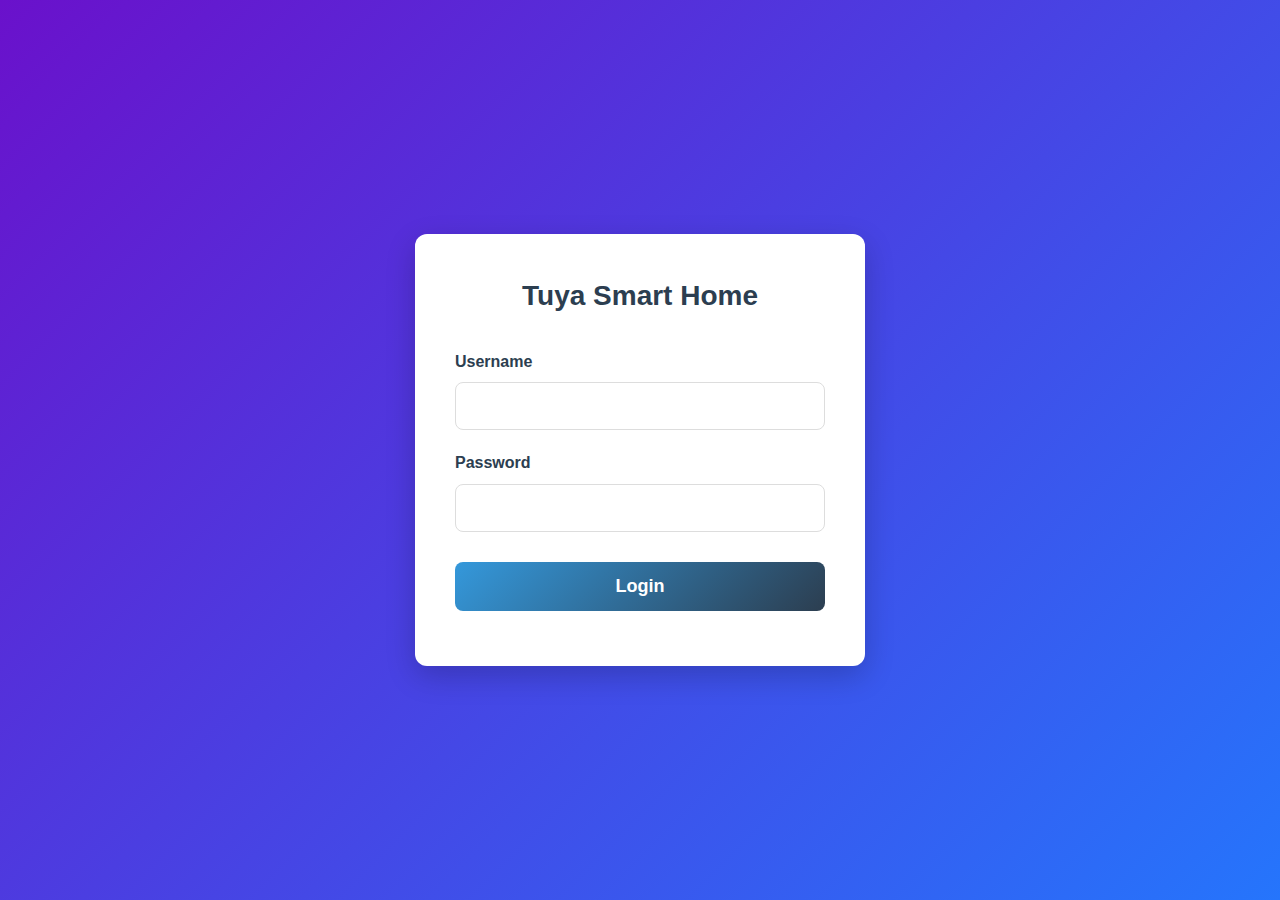
<file: templates/login.html>
<!DOCTYPE html>
<html lang="en">
<head>
    <meta charset="UTF-8">
    <meta name="viewport" content="width=device-width, initial-scale=1.0">
    <title>Tuya Login</title>
    <link rel="stylesheet" href="/static/style.css">
</head>
<body>
    <div class="login-container">
        <div class="login-card">
            <h1>Tuya Smart Home</h1>
            <form id="loginForm">
                <div class="form-group">
                    <label for="username">Username</label>
                    <input type="text" id="username" name="username" required>
                </div>
                <div class="form-group">
                    <label for="password">Password</label>
                    <input type="password" id="password" name="password" required>
                </div>
                <button type="submit" class="login-btn">Login</button>
                <div id="error" class="error"></div>
            </form>
        </div>
    </div>
    
    <script>
        document.getElementById('loginForm').addEventListener('submit', async (e) => {
            e.preventDefault();
            const username = document.getElementById('username').value;
            const password = document.getElementById('password').value;
            const errorElement = document.getElementById('error');
            
            try {
                const response = await fetch('/login', {
                    method: 'POST',
                    headers: { 'Content-Type': 'application/x-www-form-urlencoded' },
                    body: new URLSearchParams({ username, password })
                });
                
                const data = await response.json();
                if (data.success) {
                    window.location.href = data.redirect;
                } else {
                    errorElement.textContent = data.message || 'Login failed';
                }
            } catch (err) {
                errorElement.textContent = 'Network error. Please try again.';
            }
        });
    </script>
</body>
</html>
</file>
<file: static/style.css>
/* Global Styles */
* {
    margin: 0;
    padding: 0;
    box-sizing: border-box;
    font-family: 'Segoe UI', Tahoma, Geneva, Verdana, sans-serif;
}

body {
    background-color: #f5f7fa;
    color: #333;
    line-height: 1.6;
}

/* Login Page Styles */
.login-container {
    display: flex;
    justify-content: center;
    align-items: center;
    min-height: 100vh;
    background: linear-gradient(135deg, #6a11cb 0%, #2575fc 100%);
    padding: 20px;
}

.login-card {
    background: white;
    border-radius: 12px;
    box-shadow: 0 10px 30px rgba(0, 0, 0, 0.2);
    padding: 40px;
    width: 100%;
    max-width: 450px;
    text-align: center;
}

.login-card h1 {
    color: #2c3e50;
    margin-bottom: 30px;
    font-size: 28px;
}

.form-group {
    margin-bottom: 20px;
    text-align: left;
}

.form-group label {
    display: block;
    margin-bottom: 8px;
    font-weight: 600;
    color: #2c3e50;
}

.form-group input {
    width: 100%;
    padding: 14px;
    border: 1px solid #ddd;
    border-radius: 8px;
    font-size: 16px;
    transition: border-color 0.3s;
}

.form-group input:focus {
    border-color: #3498db;
    outline: none;
    box-shadow: 0 0 0 3px rgba(52, 152, 219, 0.2);
}

.login-btn {
    background: linear-gradient(135deg, #3498db, #2c3e50);
    color: white;
    border: none;
    border-radius: 8px;
    padding: 14px;
    width: 100%;
    font-size: 18px;
    font-weight: 600;
    cursor: pointer;
    transition: transform 0.2s, box-shadow 0.2s;
    margin-top: 10px;
}

.login-btn:hover {
    transform: translateY(-2px);
    box-shadow: 0 5px 15px rgba(0, 0, 0, 0.2);
}

.error {
    color: #e74c3c;
    margin-top: 15px;
    font-weight: 500;
}

/* Dashboard Styles */
.dashboard {
    max-width: 1400px;
    margin: 0 auto;
    padding: 20px;
}

.header {
    display: flex;
    justify-content: space-between;
    align-items: center;
    margin-bottom: 30px;
    padding: 20px;
    background: white;
    border-radius: 12px;
    box-shadow: 0 4px 12px rgba(0, 0, 0, 0.05);
}

.header h1 {
    color: #2c3e50;
    font-size: 28px;
}

.header i {
    margin-right: 10px;
    color: #3498db;
}

.header-right {
    display: flex;
    gap: 15px;
}

.refresh-btn, .logout-btn {
    display: flex;
    align-items: center;
    padding: 10px 20px;
    background: #3498db;
    color: white;
    border: none;
    border-radius: 8px;
    font-weight: 600;
    cursor: pointer;
    transition: background 0.3s;
}

.logout-btn {
    background: #e74c3c;
    text-decoration: none;
}

.refresh-btn:hover {
    background: #2980b9;
}

.logout-btn:hover {
    background: #c0392b;
}

/* Device Grid */
.device-grid {
    display: grid;
    grid-template-columns: repeat(auto-fill, minmax(320px, 1fr));
    gap: 25px;
    margin-top: 20px;
}

.device-card {
    background: white;
    border-radius: 12px;
    padding: 25px;
    box-shadow: 0 5px 15px rgba(0, 0, 0, 0.08);
    transition: transform 0.3s, box-shadow 0.3s;
    position: relative;
    overflow: hidden;
}

.device-card:hover {
    transform: translateY(-5px);
    box-shadow: 0 8px 25px rgba(0, 0, 0, 0.12);
}

.device-header {
    display: flex;
    justify-content: space-between;
    align-items: center;
    margin-bottom: 20px;
    padding-bottom: 15px;
    border-bottom: 1px solid #eee;
}

.device-header h3 {
    color: #2c3e50;
    font-size: 20px;
}

.device-actions {
    display: flex;
    align-items: center;
    gap: 15px;
}

/* Lock Button */
.lock-btn {
    width: 40px;
    height: 40px;
    border-radius: 50%;
    border: none;
    background: #e74c3c;
    color: white;
    cursor: pointer;
    display: flex;
    align-items: center;
    justify-content: center;
    font-size: 16px;
    transition: background 0.3s;
}

.lock-btn:hover {
    background: #c0392b;
}

/* Switch Styles */
.switch {
    position: relative;
    display: inline-block;
    width: 60px;
    height: 34px;
}

.switch input {
    opacity: 0;
    width: 0;
    height: 0;
}

.slider {
    position: absolute;
    cursor: pointer;
    top: 0;
    left: 0;
    right: 0;
    bottom: 0;
    background-color: #ccc;
    transition: .4s;
    border-radius: 34px;
}

.slider:before {
    position: absolute;
    content: "";
    height: 26px;
    width: 26px;
    left: 4px;
    bottom: 4px;
    background-color: white;
    transition: .4s;
    border-radius: 50%;
}

input:checked + .slider {
    background-color: #2ecc71;
}

input:checked + .slider:before {
    transform: translateX(26px);
}

input:disabled + .slider {
    background-color: #bdc3c7;
    cursor: not-allowed;
}

/* Device Info */
.device-info {
    margin-bottom: 15px;
}

.device-info p {
    margin-bottom: 8px;
    font-size: 14px;
    color: #7f8c8d;
}

.device-info i {
    margin-right: 8px;
    width: 20px;
    color: #3498db;
}

/* Lock Status */
.lock-status {
    padding: 10px;
    background: #f8f9fa;
    border-radius: 8px;
    font-size: 14px;
    font-weight: 500;
    text-align: center;
    margin-top: 10px;
    color: #4CAF50;
}

.lock-status i {
    margin-right: 8px;
}

/* No Devices */
.no-devices {
    grid-column: 1 / -1;
    text-align: center;
    padding: 40px;
    background: white;
    border-radius: 12px;
    box-shadow: 0 5px 15px rgba(0, 0, 0, 0.08);
}

.no-devices i {
    font-size: 48px;
    color: #e74c3c;
    margin-bottom: 20px;
}

.no-devices h3 {
    color: #2c3e50;
    margin-bottom: 10px;
}

/* Responsive Design */
@media (max-width: 768px) {
    .header {
        flex-direction: column;
        gap: 15px;
    }
    
    .header-right {
        width: 100%;
        justify-content: center;
    }
    
    .device-grid {
        grid-template-columns: 1fr;
    }
}
/* Device state indicator */
.device-state {
    margin-top: 10px;
    padding-top: 10px;
    border-top: 1px solid #eee;
    font-weight: 600;
}

.state-value {
    color: #2ecc71; /* Green for ON state */
}

/* Switch container with lock overlay */
.switch-container {
    position: relative;
    display: inline-block;
}

.lock-overlay {
    position: absolute;
    top: 0;
    left: 0;
    width: 100%;
    height: 100%;
    background: rgba(255, 255, 255, 0.7);
    border-radius: 34px;
    display: flex;
    align-items: center;
    justify-content: center;
    cursor: not-allowed;
}

.lock-overlay i {
    color: #e74c3c;
    font-size: 16px;
}

/* More visible disabled state */
input:disabled + .slider {
    background-color: #bdc3c7;
}

input:disabled:checked + .slider {
    background-color: #2ecc71;
    opacity: 0.7;
}
</file>
